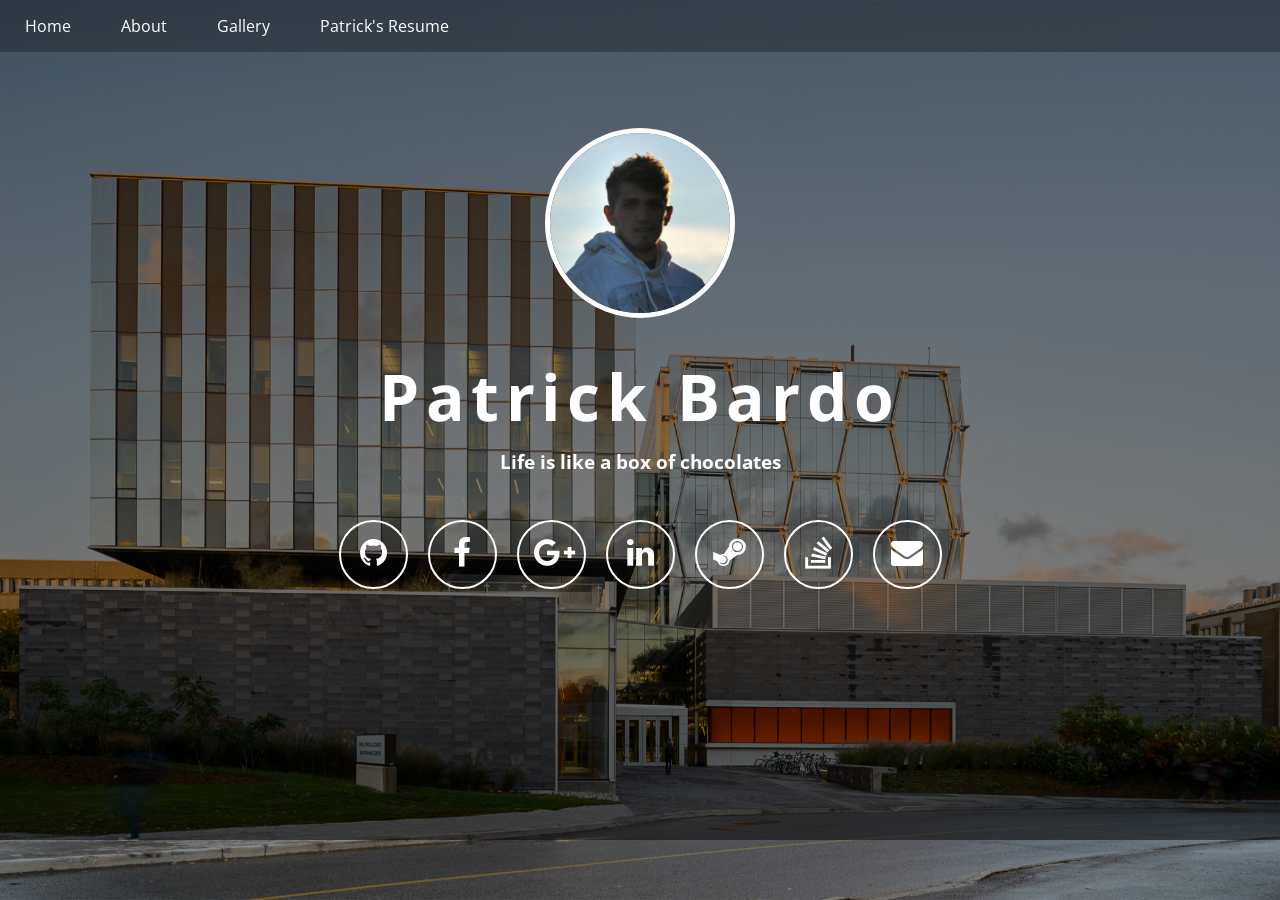
<file: index.html>
<!DOCTYPE html>
<html ng-app="myApp">
    <head>
        <meta charset="utf-8">
        <meta http-equiv="X-UA-Compatible" content="IE=edge">
        <title>Personal Website</title>
        <meta name="viewport" content="width=device-width, initial-scale=1.0">
        <meta name="description" content="Patrick Bardo's Personal Website'">
        <link rel="canonical" href="/">
        <link rel="stylesheet" href="css/front.css">
        <link href='https://fonts.googleapis.com/css?family=Open+Sans:400,700&subset=latin,cyrillic-ext' rel='stylesheet' type='text/css'>
        <link rel="stylesheet" href="https://maxcdn.bootstrapcdn.com/font-awesome/4.5.0/css/font-awesome.min.css">
        
        <script src="lib/angular-1.5.3/angular.js"> </script>
        <script src="JS/main.js"></script>
    </head>
    <body ng-controller="mainController">

        <div class="navbar">
            <div class="navbarElement"> 
              <a href="index.html"> Home </a>
            </div>
            <div class="navbarElement"> 
                <a href="about.html"> About </a>
            </div>
            <div class="navbarElement"> 
                <a href="gallery.html"> Gallery </a>
            </div>
            <div class="navbarElement"> 
                <a href="resume.html"> {{name}}'s Resume</a>
            </div>
        </div>
        <div class="content">

          <img src="imgs/QNC.jpg" id="fullscreen">





              <img src="imgs/headshot.jpg" id="avatar">


          <h1>Patrick Bardo</h1>
          <h3>Life is like a box of chocolates</h3>

              <ul>

                  <li><a class="fa fa-2x fa-github" href="https://github.com/pattybardo"><span class="description">GitHub</span></a></li>



                  <li><a class="fa fa-2x fa-facebook" href="https://facebook.com/patrick.bardo"><span class="description">Facebook</span></a></li>



                  <li><a class="fa fa-2x fa-google-plus" href="https://plus.google.com/+your_google_plus_username_goes_here"><span class="description">Google +</span></a></li>



                  <li><a class="fa fa-2x fa-linkedin" href="https://linkedin.com/in/patrickbardo"><span class="description">LinkedIn</span></a></li>



                  <li><a class="fa fa-2x fa-steam" href="http://steamcommunity.com/profiles/76561198067737702"><span class="description">Steam</span></a></li>



                  <li><a class="fa fa-2x fa-stack-overflow" href="https://stackoverflow.com/users/6177521"><span class="description">Stack OF</span></a></li>



                  <li><a class="fa fa-2x fa-envelope" href="mailto:dr.p.bardo@gmail.com"><span class="description">Email</span></a></li>


              </ul>
      </div>

    </body>
</html>
</file>
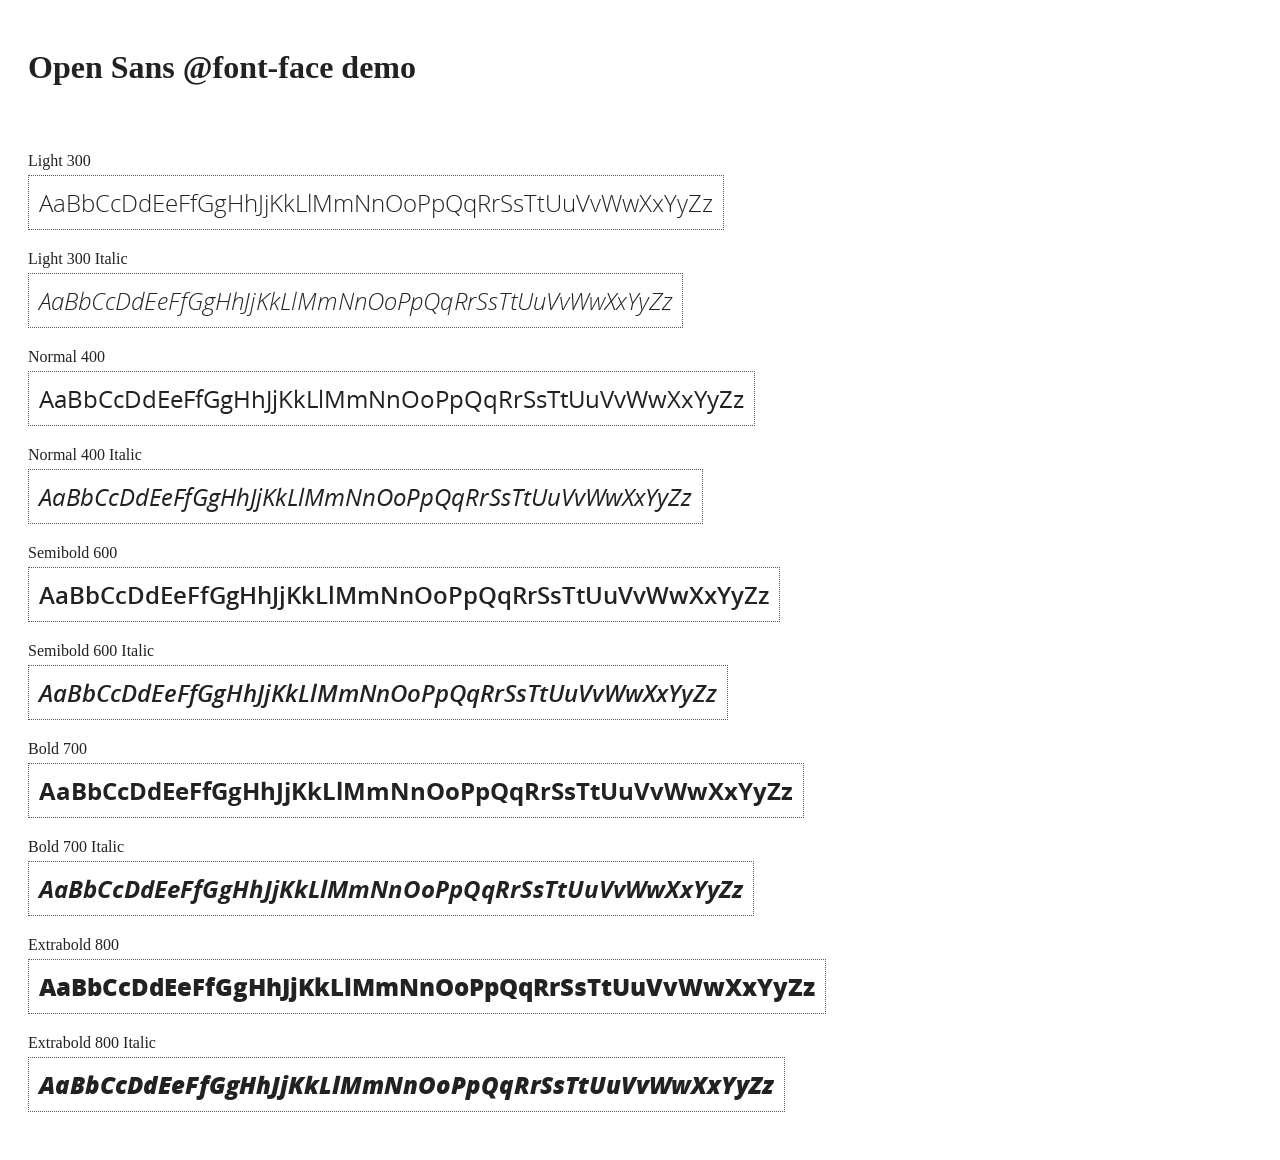
<file: lib/angular-1.5.3/docs/components/open-sans-fontface-1.0.4/index.html>
<!DOCTYPE html>
<html>
	<head>
		<title>Open Sans @font-face demo</title>
		<meta charset="UTF-8" />
		<link rel="stylesheet" href="open-sans.css" type="text/css" />
		<style>
		body {
			padding: 20px;
			color: #222;
			background: #fff;
		}

		span { display: block; }

		.font-demo {
			display: inline-block;
			margin: 5px 0 20px;
			padding: 10px;
			border: 1px dotted #555;
			font-family: 'Open Sans';
			font-size: 24px;
		}
		</style>
	</head>
	<body>
		<h1>Open Sans @font-face demo</h1>
		<div style="margin-bottom:20px">
			<iframe src="http://ghbtns.com/github-btn.html?user=FontFaceKit&amp;repo=open-sans&amp;type=watch&amp;count=true"
					style="width:110px;height:20px;border:0"></iframe>
			<iframe src="http://ghbtns.com/github-btn.html?user=FontFaceKit&amp;repo=open-sans&amp;type=fork&amp;count=true"
					style="width:95px;height:20px;border:0"></iframe>
		</div>

		<span>Light 300</span>
		<div class="font-demo" style="font-weight:300">
			AaBbCcDdEeFfGgHhJjKkLlMmNnOoPpQqRrSsTtUuVvWwXxYyZz
		</div>

		<span>Light 300 Italic</span>
		<div class="font-demo" style="font-weight:300;font-style:italic">
			AaBbCcDdEeFfGgHhJjKkLlMmNnOoPpQqRrSsTtUuVvWwXxYyZz
		</div>

		<span>Normal 400</span>
		<div class="font-demo">
			AaBbCcDdEeFfGgHhJjKkLlMmNnOoPpQqRrSsTtUuVvWwXxYyZz
		</div>

		<span>Normal 400 Italic</span>
		<div class="font-demo" style="font-style:italic">
			AaBbCcDdEeFfGgHhJjKkLlMmNnOoPpQqRrSsTtUuVvWwXxYyZz
		</div>

		<span>Semibold 600</span>
		<div class="font-demo" style="font-weight:600">
			AaBbCcDdEeFfGgHhJjKkLlMmNnOoPpQqRrSsTtUuVvWwXxYyZz
		</div>

		<span>Semibold 600 Italic</span>
		<div class="font-demo" style="font-weight:600;font-style:italic">
			AaBbCcDdEeFfGgHhJjKkLlMmNnOoPpQqRrSsTtUuVvWwXxYyZz
		</div>

		<span>Bold 700</span>
		<div class="font-demo" style="font-weight:700">
			AaBbCcDdEeFfGgHhJjKkLlMmNnOoPpQqRrSsTtUuVvWwXxYyZz
		</div>

		<span>Bold 700 Italic</span>
		<div class="font-demo" style="font-weight:700;font-style:italic">
			AaBbCcDdEeFfGgHhJjKkLlMmNnOoPpQqRrSsTtUuVvWwXxYyZz
		</div>

		<span>Extrabold 800</span>
		<div class="font-demo" style="font-weight:800">
			AaBbCcDdEeFfGgHhJjKkLlMmNnOoPpQqRrSsTtUuVvWwXxYyZz
		</div>

		<span>Extrabold 800 Italic</span>
		<div class="font-demo" style="font-weight:800;font-style:italic">
			AaBbCcDdEeFfGgHhJjKkLlMmNnOoPpQqRrSsTtUuVvWwXxYyZz
		</div>
	</body>
</html>
</file>
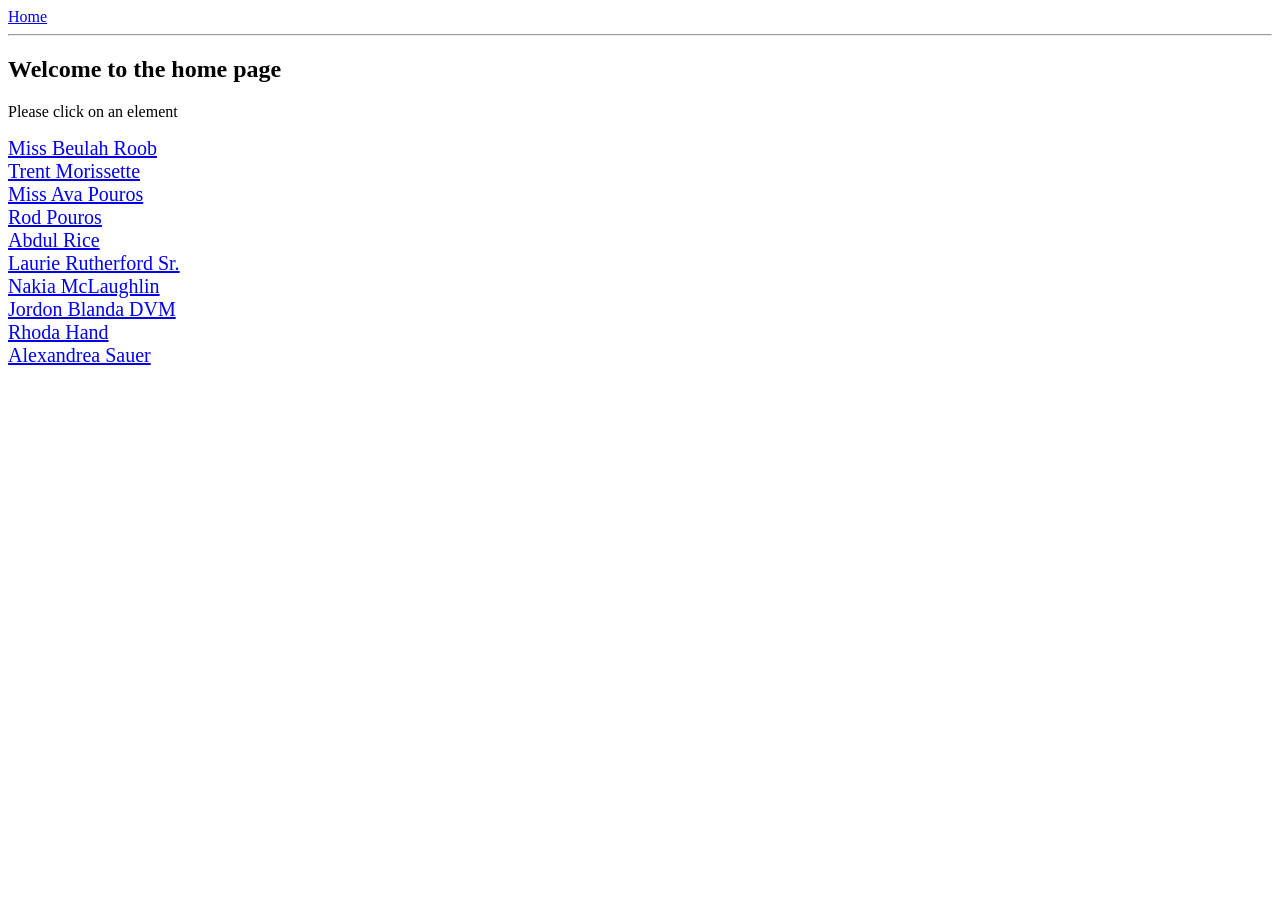
<file: lib/angular-1.5.3/docs/examples/example-anchoringExample/index.html>
<!doctype html>
<html lang="en">
<head>
  <meta charset="UTF-8">
  <title>Example - example-anchoringExample</title>
  <link href="animations.css" rel="stylesheet" type="text/css">
  

  <script src="../../../angular.min.js"></script>
  <script src="../../../angular-animate.js"></script>
  <script src="../../../angular-route.js"></script>
  <script src="script.js"></script>
  

  
</head>
<body ng-app="anchoringExample">
  <a href="#/">Home</a>
<hr />
<div class="view-container">
  <div ng-view class="view"></div>
</div>
</body>
</html>
</file>
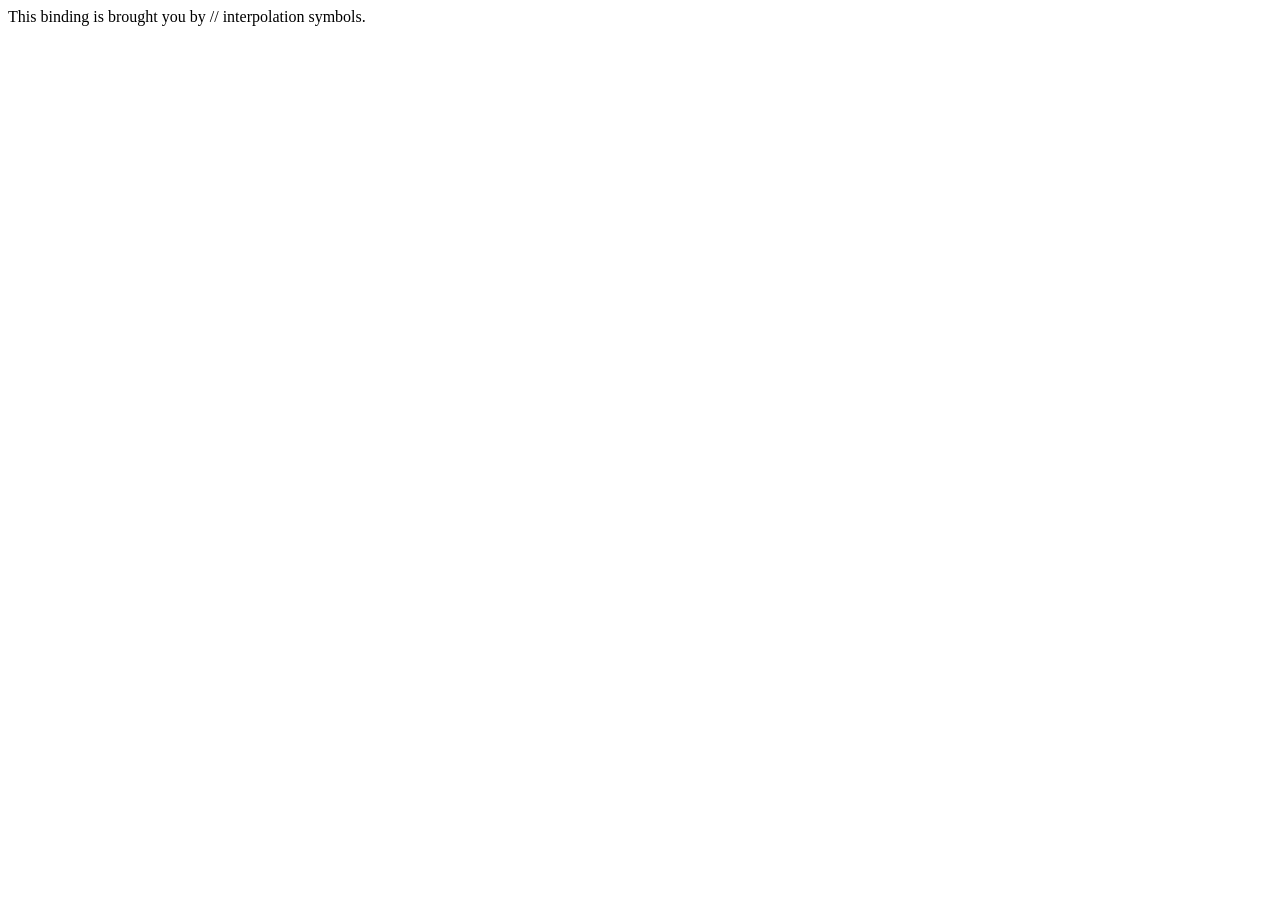
<file: lib/angular-1.5.3/docs/examples/example-custom-interpolation-markup/index.html>
<!doctype html>
<html lang="en">
<head>
  <meta charset="UTF-8">
  <title>Example - example-custom-interpolation-markup</title>
  

  <script src="../../../angular.min.js"></script>
  

  
</head>
<body ng-app="customInterpolationApp">
  <script>
  var customInterpolationApp = angular.module('customInterpolationApp', []);

  customInterpolationApp.config(function($interpolateProvider) {
    $interpolateProvider.startSymbol('//');
    $interpolateProvider.endSymbol('//');
  });


  customInterpolationApp.controller('DemoController', function() {
      this.label = "This binding is brought you by // interpolation symbols.";
  });
</script>
<div ng-controller="DemoController as demo">
    //demo.label//
</div>
</body>
</html>
</file>
<file: css/front.css>
body {
    font-family: 'Open Sans',Helvetica,Arial,sans-serif;
    background-color: rgba(0, 0, 0, 0.9);
    position: absolute;
    top: 0;
    bottom: 0;
    right: 0;
    left: 0;
    margin: 0;
}
#fullscreen {
    z-index: -999;
    min-height: 100%;
    min-width: 1024px;
    width: 100%;
    height: auto;
    position: fixed;
    top: 0;
    left: 0;
}
#avatar {
    height: 180px;
    border-radius: 100%;
    border: 5px solid white;
    margin-bottom: 40px;
}
h1 {
    color: white;
    font-weight: bold;
    letter-spacing: 0.1em;
    font-size: 4em;
    font-family: 'Open Sans';
    margin: -10px 0;
}
h3 {
    color: white;
    padding-bottom: 20px;
    font-weight: thin;
}
.content {
    height: 72%;
    padding-top: 10%;
    padding-bottom: 5%;
    background-color: rgba(0, 0, 0, 0.5);
    text-align: center;
}
ul {
    list-style: none;
    padding: 0;
}
li {
    border-radius: 100%;
    border: 2px solid white;
    color: white;
    margin: 8px;
    display: inline-block;
    list-style: none;
    width: 65px;
    height: 65px;
}
li:hover {
    color: white;
    text-decoration: none;
    -webkit-transition: 500ms;
    -moz-transition: 500ms;
    transition: 500ms;
    text-decoration: none;
    background-color: rgba(0, 0, 0, 0.5);
}
a {
    color: white;
    padding: 15px;
    text-decoration: none;
}
.description {
    display: none;
}

@media (max-width: 450px) {
  ul {
      text-align: center;
  }
  li {
      border-radius: 0%;
      border: none;
      color: white;
      margin: 8px;
      display: block;
      list-style: none;
      margin: 10px 0px;
      text-align: center;
      height: auto;
      width: auto;
  }
  li:hover {
      background-color: none;
      transition: none;
  }
  a {
      text-align: justify;
      border: 2px solid white;
      border-radius: 5px;
      color: white;
      padding: 15px;
      padding-left: 30px;
      width: 70%;
  }
  a:hover {
      -webkit-transition: 500ms;
      -moz-transition: 500ms;
      transition: 500ms;
      background-color: rgba(0, 0, 0, 0.5);
      color: white;
      text-decoration: none;
  }
  .description {
      display: inline-block;
      color: white;
      font-family: Arial;
      margin-left: 40px;
  }
  .content {
      padding-top: 60px;
  }
}

.navbar {
  background-color: rgba(0, 0, 0, 0.28);
  display: inline-flex;
  width: 100%;
  position: fixed;
}

.navbarElement {
  padding-top: 15px;
  padding-bottom: 15px;
  padding-right: 10px;
  padding-left: 10px;
  float: right;
}
.navbarElement:hover{
  background-color: white;
}
</file>
<file: lib/angular-1.5.3/docs/components/open-sans-fontface-1.0.4/open-sans.css>
/* Open Sans @font-face kit */

/* BEGIN Light */
@font-face {
  font-family: 'Open Sans';
  src: url('fonts/Light/OpenSans-Light.eot');
  src: url('fonts/Light/OpenSans-Light.eot?#iefix') format('embedded-opentype'),
       url('fonts/Light/OpenSans-Light.woff') format('woff'),
       url('fonts/Light/OpenSans-Light.ttf') format('truetype'),
       url('fonts/Light/OpenSans-Light.svg#OpenSansLight') format('svg');
  font-weight: 300;
  font-style: normal;
}
/* END Light */

/* BEGIN Light Italic */
@font-face {
  font-family: 'Open Sans';
  src: url('fonts/LightItalic/OpenSans-LightItalic.eot');
  src: url('fonts/LightItalic/OpenSans-LightItalic.eot?#iefix') format('embedded-opentype'),
       url('fonts/LightItalic/OpenSans-LightItalic.woff') format('woff'),
       url('fonts/LightItalic/OpenSans-LightItalic.ttf') format('truetype'),
       url('fonts/LightItalic/OpenSans-LightItalic.svg#OpenSansLightItalic') format('svg');
  font-weight: 300;
  font-style: italic;
}
/* END Light Italic */

/* BEGIN Regular */
@font-face {
  font-family: 'Open Sans';
  src: url('fonts/Regular/OpenSans-Regular.eot');
  src: url('fonts/Regular/OpenSans-Regular.eot?#iefix') format('embedded-opentype'),
       url('fonts/Regular/OpenSans-Regular.woff') format('woff'),
       url('fonts/Regular/OpenSans-Regular.ttf') format('truetype'),
       url('fonts/Regular/OpenSans-Regular.svg#OpenSansRegular') format('svg');
  font-weight: normal;
  font-style: normal;
}
/* END Regular */

/* BEGIN Italic */
@font-face {
  font-family: 'Open Sans';
  src: url('fonts/Italic/OpenSans-Italic.eot');
  src: url('fonts/Italic/OpenSans-Italic.eot?#iefix') format('embedded-opentype'),
       url('fonts/Italic/OpenSans-Italic.woff') format('woff'),
       url('fonts/Italic/OpenSans-Italic.ttf') format('truetype'),
       url('fonts/Italic/OpenSans-Italic.svg#OpenSansItalic') format('svg');
  font-weight: normal;
  font-style: italic;
}
/* END Italic */

/* BEGIN Semibold */
@font-face {
  font-family: 'Open Sans';
  src: url('fonts/Semibold/OpenSans-Semibold.eot');
  src: url('fonts/Semibold/OpenSans-Semibold.eot?#iefix') format('embedded-opentype'),
       url('fonts/Semibold/OpenSans-Semibold.woff') format('woff'),
       url('fonts/Semibold/OpenSans-Semibold.ttf') format('truetype'),
       url('fonts/Semibold/OpenSans-Semibold.svg#OpenSansSemibold') format('svg');
  font-weight: 600;
  font-style: normal;
}
/* END Semibold */

/* BEGIN Semibold Italic */
@font-face {
  font-family: 'Open Sans';
  src: url('fonts/SemiboldItalic/OpenSans-SemiboldItalic.eot');
  src: url('fonts/SemiboldItalic/OpenSans-SemiboldItalic.eot?#iefix') format('embedded-opentype'),
       url('fonts/SemiboldItalic/OpenSans-SemiboldItalic.woff') format('woff'),
       url('fonts/SemiboldItalic/OpenSans-SemiboldItalic.ttf') format('truetype'),
       url('fonts/SemiboldItalic/OpenSans-SemiboldItalic.svg#OpenSansSemiboldItalic') format('svg');
  font-weight: 600;
  font-style: italic;
}
/* END Semibold Italic */

/* BEGIN Bold */
@font-face {
  font-family: 'Open Sans';
  src: url('fonts/Bold/OpenSans-Bold.eot');
  src: url('fonts/Bold/OpenSans-Bold.eot?#iefix') format('embedded-opentype'),
       url('fonts/Bold/OpenSans-Bold.woff') format('woff'),
       url('fonts/Bold/OpenSans-Bold.ttf') format('truetype'),
       url('fonts/Bold/OpenSans-Bold.svg#OpenSansBold') format('svg');
  font-weight: bold;
  font-style: normal;
}
/* END Bold */

/* BEGIN Bold Italic */
@font-face {
  font-family: 'Open Sans';
  src: url('fonts/BoldItalic/OpenSans-BoldItalic.eot');
  src: url('fonts/BoldItalic/OpenSans-BoldItalic.eot?#iefix') format('embedded-opentype'),
       url('fonts/BoldItalic/OpenSans-BoldItalic.woff') format('woff'),
       url('fonts/BoldItalic/OpenSans-BoldItalic.ttf') format('truetype'),
       url('fonts/BoldItalic/OpenSans-BoldItalic.svg#OpenSansBoldItalic') format('svg');
  font-weight: bold;
  font-style: italic;
}
/* END Bold Italic */

/* BEGIN Extrabold */
@font-face {
  font-family: 'Open Sans';
  src: url('fonts/ExtraBold/OpenSans-ExtraBold.eot');
  src: url('fonts/ExtraBold/OpenSans-ExtraBold.eot?#iefix') format('embedded-opentype'),
       url('fonts/ExtraBold/OpenSans-ExtraBold.woff') format('woff'),
       url('fonts/ExtraBold/OpenSans-ExtraBold.ttf') format('truetype'),
       url('fonts/ExtraBold/OpenSans-ExtraBold.svg#OpenSansExtrabold') format('svg');
  font-weight: 800;
  font-style: normal;
}
/* END Extrabold */

/* BEGIN Extrabold Italic */
@font-face {
  font-family: 'Open Sans';
  src: url('fonts/ExtraBoldItalic/OpenSans-ExtraBoldItalic.eot');
  src: url('fonts/ExtraBoldItalic/OpenSans-ExtraBoldItalic.eot?#iefix') format('embedded-opentype'),
       url('fonts/ExtraBoldItalic/OpenSans-ExtraBoldItalic.woff') format('woff'),
       url('fonts/ExtraBoldItalic/OpenSans-ExtraBoldItalic.ttf') format('truetype'),
       url('fonts/ExtraBoldItalic/OpenSans-ExtraBoldItalic.svg#OpenSansExtraboldItalic') format('svg');
  font-weight: 800;
  font-style: italic;
}
/* END Extrabold Italic */
</file>
<file: lib/angular-1.5.3/docs/examples/example-anchoringExample/animations.css>
.record {
  display:block;
  font-size:20px;
}
.profile {
  background:black;
  color:white;
  font-size:100px;
}
.view-container {
  position:relative;
}
.view-container > .view.ng-animate {
  position:absolute;
  top:0;
  left:0;
  width:100%;
  min-height:500px;
}
.view.ng-enter, .view.ng-leave,
.record.ng-anchor {
  transition:0.5s linear all;
}
.view.ng-enter {
  transform:translateX(100%);
}
.view.ng-enter.ng-enter-active, .view.ng-leave {
  transform:translateX(0%);
}
.view.ng-leave.ng-leave-active {
  transform:translateX(-100%);
}
.record.ng-anchor-out {
  background:red;
}
</file>
